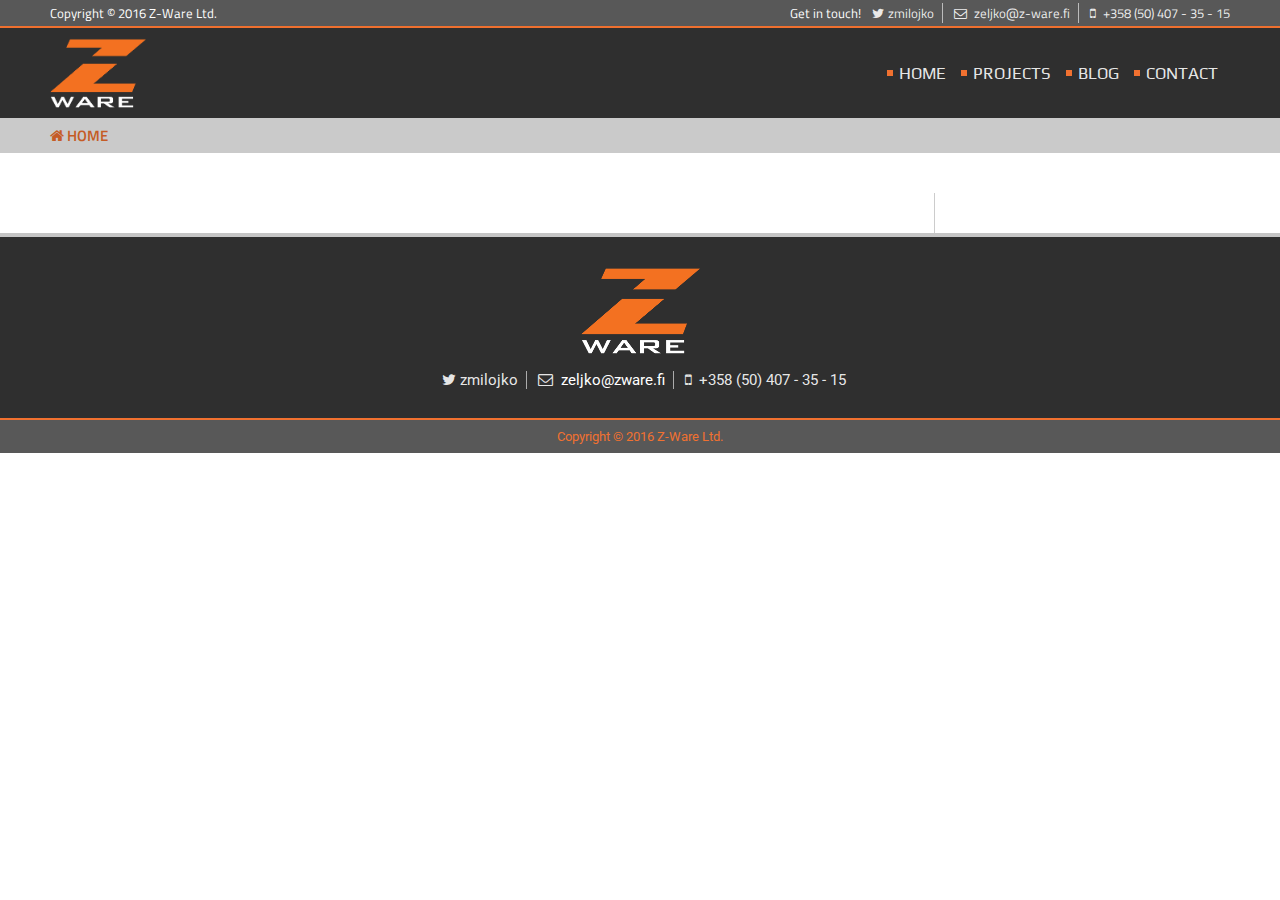
<file: index.html>
<!doctype html>
<html lang="en">
<head>
  <meta charset="utf-8">
  <title>Z-WARE.fi</title>
  <meta name="viewport" content="width=device-width, initial-scale=1">

  <!--- font awesome -->
  <link rel="stylesheet" href="https://maxcdn.bootstrapcdn.com/font-awesome/4.5.0/css/font-awesome.min.css">

  <!-- web fonts -->
  <link href='https://fonts.googleapis.com/css?family=Titillium+Web:400,700,300,200,900&subset=latin,latin-ext' rel='stylesheet' type='text/css'>
  <link href='https://fonts.googleapis.com/css?family=Play:400,700|Roboto:400,300,700,500,900&subset=latin,latin-ext' rel='stylesheet' type='text/css'>

  <!-- jquery -->
  <script src="https://ajax.googleapis.com/ajax/libs/jquery/2.2.0/jquery.min.js"></script>

  <!-- syntax highlight -->
  <link rel="stylesheet" href="css/prism.css">
  <script src="js/prism.js"></script>

  <!-- main stylesheet -->
  <link rel="stylesheet" href="css/styles.css">

  <!-- inlude this to see light version of theme -->
  <!--<link rel="stylesheet" href="css/light.css">-->

  <!--[if lt IE 9]>
  <script src="http://html5shiv.googlecode.com/svn/trunk/html5.js"></script>
  <![endif]-->
</head>
<body>
  <div class="top">
    <div class="wrapper">
      <div class="pull-left">
        <p>Copyright © 2016 Z-Ware Ltd.</p>
      </div>
      <div class="pull-right">
          Get in touch!
          <ul class="social inline">
            <li><a href="#"><i class="fa fa-twitter"></i>zmilojko</a></li>
            <li><a href="#"><i class="fa fa-envelope-o"></i> zeljko@z-ware.fi</a></li>
            <li><a href="#"><i class="fa fa-mobile"></i> +358 (50) 407 - 35 - 15</a></li>
          </ul>
      </div>
      <div class="clear"></div>
    </div>
  </div>
  <header>
    <div class="wrapper">
      <div class="pull-left">
        <a class="logo pull-left" href="#"><img class="pull-left" src="/img/logo.png" alt="zware logo"/></a>
      </div>
      <nav class="pull-right">
        <ul>
          <li><a href="index.html">Home</a></li>
          <li><a href="projects.html">Projects</a></li>
          <li><a href="blog.html">Blog</a></li>
          <li><a href="contact.html">Contact</a></li>
        </ul>
      </nav>
      <div class="clear"></div>
    </div>
  </header>
  <div class="lead">
    <div class="wrapper">
    <span><i class="fa fa-home"></i> Home</span>
    </div>
  </div>
  <div class="wrapper main">
    <div id="content" class="pull-left">


    </div>
  </div>
  <footer>
    <div class="wrapper">
      <a href="#"><img src="/img/logo.png" alt="zware logo"/></a></br>
      <ul class="social inline">
        <li><a href="#"><i class="fa fa-twitter"></i>zmilojko</a></li>
        <li><a class="disabled" href="#"><i class="fa fa-envelope-o"></i> <span class="email" data-user="okjlez" data-website="if.erawz"></a></li>
        <li><a href="#"><i class="fa fa-mobile"></i> +358 (50) 407 - 35 - 15</a></li>
      </ul>
    </div>
  </footer>
  <div class="bottom">
    <div class="wrapper">
      <p class="legal">Copyright © 2016 Z-Ware Ltd.</p>
    </div>
  </div>
</body>
</html>
</file>
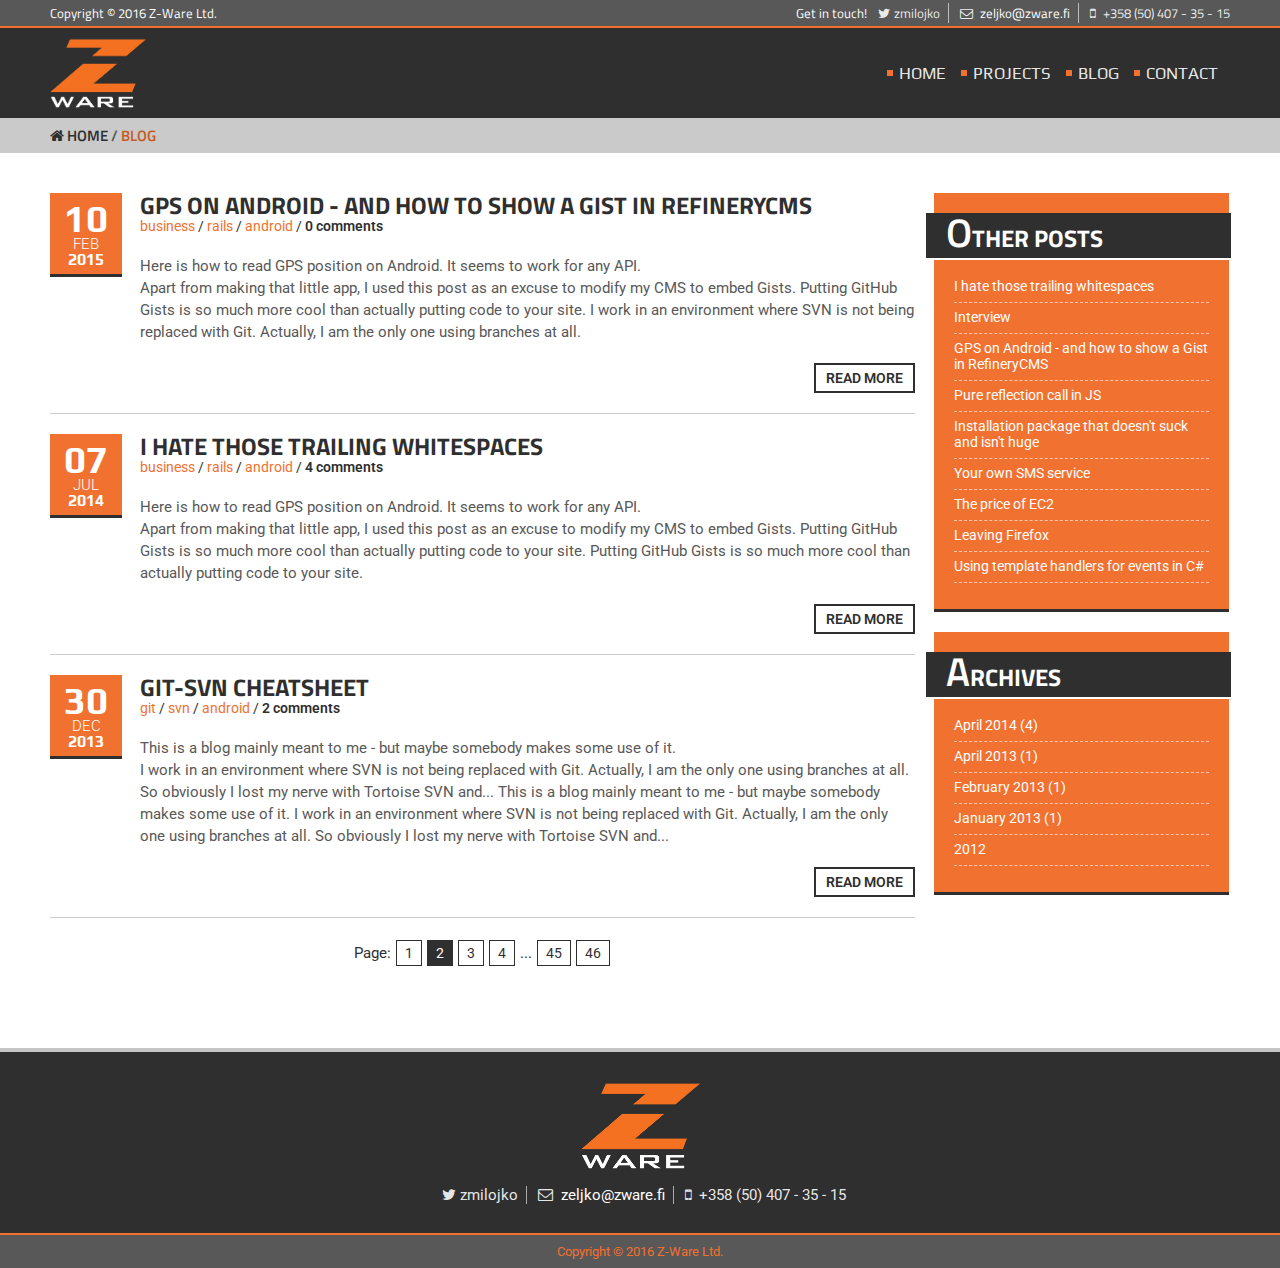
<file: blog.html>
<!doctype html>
<html lang="en">
<head>
  <meta charset="utf-8">
  <title>Z-WARE.fi</title>
  <meta name="viewport" content="width=device-width, initial-scale=1">

  <!--- font awesome -->
  <link rel="stylesheet" href="https://maxcdn.bootstrapcdn.com/font-awesome/4.5.0/css/font-awesome.min.css">

  <!-- web fonts -->
  <link href='https://fonts.googleapis.com/css?family=Titillium+Web:400,700,300,200,900&subset=latin,latin-ext' rel='stylesheet' type='text/css'>
  <link href='https://fonts.googleapis.com/css?family=Play:400,700|Roboto:400,300,700,500,900&subset=latin,latin-ext' rel='stylesheet' type='text/css'>

  <!-- jquery -->
  <script src="https://ajax.googleapis.com/ajax/libs/jquery/2.2.0/jquery.min.js"></script>

  <!-- syntax highlight -->
  <link rel="stylesheet" href="css/prism.css">
  <script src="js/prism.js"></script>

  <!-- main stylesheet -->
  <link rel="stylesheet" href="css/styles.css">

  <!-- inlude this to see light version of theme -->
  <link rel="stylesheet" href="css/sidebar.css">

  <!-- inlude this to see light version of theme -->
  <!--<link rel="stylesheet" href="css/light.css">-->

  <!--[if lt IE 9]>
  <script src="http://html5shiv.googlecode.com/svn/trunk/html5.js"></script>
  <![endif]-->
</head>
<body>
  <div class="top">
    <div class="wrapper">
      <div class="pull-left">
        <p>Copyright © 2016 Z-Ware Ltd.</p>
      </div>
      <div class="pull-right">
          Get in touch!
          <ul class="social inline">
            <li><a href="#"><i class="fa fa-twitter"></i>zmilojko</a></li>
            <li><a class="disabled" href="#"><i class="fa fa-envelope-o"></i> <span class="email" data-user="okjlez" data-website="if.erawz"></span></a></li>
            <li><a href="#"><i class="fa fa-mobile"></i> +358 (50) 407 - 35 - 15</a></li>
          </ul>
      </div>
      <div class="clear"></div>
    </div>
  </div>
  <header>
    <div class="wrapper">
      <div class="pull-left">
        <a class="logo pull-left" href="#"><img class="pull-left" src="/img/logo.png" alt="zware logo"/></a>
      </div>
      <nav class="pull-right">
        <ul>
          <li><a href="index.html">Home</a></li>
          <li><a href="projects.html">Projects</a></li>
          <li><a href="blog.html">Blog</a></li>
          <li><a href="contact.html">Contact</a></li>
        </ul>
      </nav>
      <div class="clear"></div>
    </div>
  </header>
  <div class="lead">
    <div class="wrapper">
      <a href="index.html"><i class="fa fa-home"></i> Home</a> / <span>Blog</span>
    </div>
  </div>
  <div class="wrapper main">
    <div id="content" class="pull-left">
      <!--- blog --->
      <ul class="blog">
        <li>
          <div class="date">
            <span>10</span>
            <span>Feb</span>
            <span>2015</span>
          </div>
          <h3>GPS on Android - And how to show a gist in RefineryCMS</h3>
          <div class="tags"><a href="#"> business</a> / <a href="#">rails</a> / <a href="#">android</a> / <b>0 comments</b></div>
          <p>
           Here is how to read GPS position on Android. It seems to work for any API.<br>
           Apart from making that little app, I used this post as an excuse to
           modify my CMS to embed Gists. Putting GitHub Gists is so much more
           cool than actually putting code to your site.
           I work in an environment where SVN is not being
           replaced with Git. Actually, I am the only one
           using branches at all.
          </p>
          <a class="button pull-right" href="single.html">Read more</a>
        </li>
        <li>
          <div class="date">
            <span>07</span>
            <span>JUL</span>
            <span>2014</span>
          </div>
          <h3>I hate those trailing whitespaces</h3>
          <div class="tags"><a href="#"> business</a> / <a href="#">rails</a> / <a href="#">android</a> / <b>4 comments</b></div>
          <p>
           Here is how to read GPS position on Android. It seems to work for any API.<br>
           Apart from making that little app, I used this post as an excuse to
           modify my CMS to embed Gists. Putting GitHub Gists is so much more
           cool than actually putting code to your site.
           Putting GitHub Gists is so much more
           cool than actually putting code to your site.
          </p>
          <a class="button pull-right" href="single.html">Read more</a>
        </li>
        <li>
          <div class="date">
            <span>30</span>
            <span>DEC</span>
            <span>2013</span>
          </div>
          <h3>Git-SVN cheatsheet</h3>
          <div class="tags"><a href="#">git</a> / <a href="#">svn</a> / <a href="#">android</a> / <b>2 comments</b></div>
          <p>
           This is a blog mainly meant to me - but maybe somebody makes some use of it.<br>
           I work in an environment where SVN is not being
           replaced with Git. Actually, I am the only one
           using branches at all. So obviously I lost my nerve
           with Tortoise SVN and...
           This is a blog mainly meant to me - but maybe somebody makes some use of it.
           I work in an environment where SVN is not being
           replaced with Git. Actually, I am the only one
           using branches at all. So obviously I lost my nerve
           with Tortoise SVN and...
          </p>
          <a class="button pull-right" href="single.html">Read more</a>
        </li>
      </ul>
      <ul class="pagination">
        <span>Page:</span>
        <li><a href="#">1</a></li>
        <li class="active"><a href="#">2</a></li>
        <li><a href="#">3</a></li>
        <li><a href="#">4</a></li>
        <span>...</span>
        <li><a href="#">45</a></li>
        <li><a href="#">46</a></li>
      </ul>
      <!--- //blog -->
    </div>
    <aside class="pull-left">
      <div class="widget">
        <h3><span>O</span>ther posts</h3>
        <ul>
          <li><a href="#">I hate those trailing whitespaces</a></li>
          <li><a href="#">Interview</a></li>
          <li><a href="#">GPS on Android - and how to show a Gist in RefineryCMS</a></li>
          <li><a href="#">Pure reflection call in JS</a></li>
          <li><a href="#">Installation package that doesn't suck and isn't huge</a></li>
          <li><a href="#">Your own SMS service</a></li>
          <li><a href="#">The price of EC2</a></li>
          <li><a href="#">Leaving Firefox</a></li>
          <li><a href="#">Using template handlers for events in C#</a></li>
        </ul>
      </div>
      <div class="widget">
        <h3><span>A</span>rchives</h3>
        <ul>
          <li><a href="#">April 2014 (4)</a></li>
          <li><a href="#">April 2013 (1)</a></li>
          <li><a href="#">February 2013 (1)</a></li>
          <li><a href="#">January 2013 (1)</a></li>
          <li><a href="#">2012</a></li>
        </ul>
      </div>
    </aside>
    <div class="clear"></div>
  </div>
  <footer>
    <div class="wrapper">
      <a href="#"><img src="/img/logo.png" alt="zware logo"/></a></br>
      <ul class="social inline">
        <li><a href="#"><i class="fa fa-twitter"></i>zmilojko</a></li>
        <li><a class="disabled" href="#"><i class="fa fa-envelope-o"></i> <span class="email" data-user="okjlez" data-website="if.erawz"></a></li>
        <li><a href="#"><i class="fa fa-mobile"></i> +358 (50) 407 - 35 - 15</a></li>
      </ul>
    </div>
  </footer>
  <div class="bottom">
    <div class="wrapper">
      <p class="legal">Copyright © 2016 Z-Ware Ltd.</p>
    </div>
  </div>
</body>
</html>
</file>
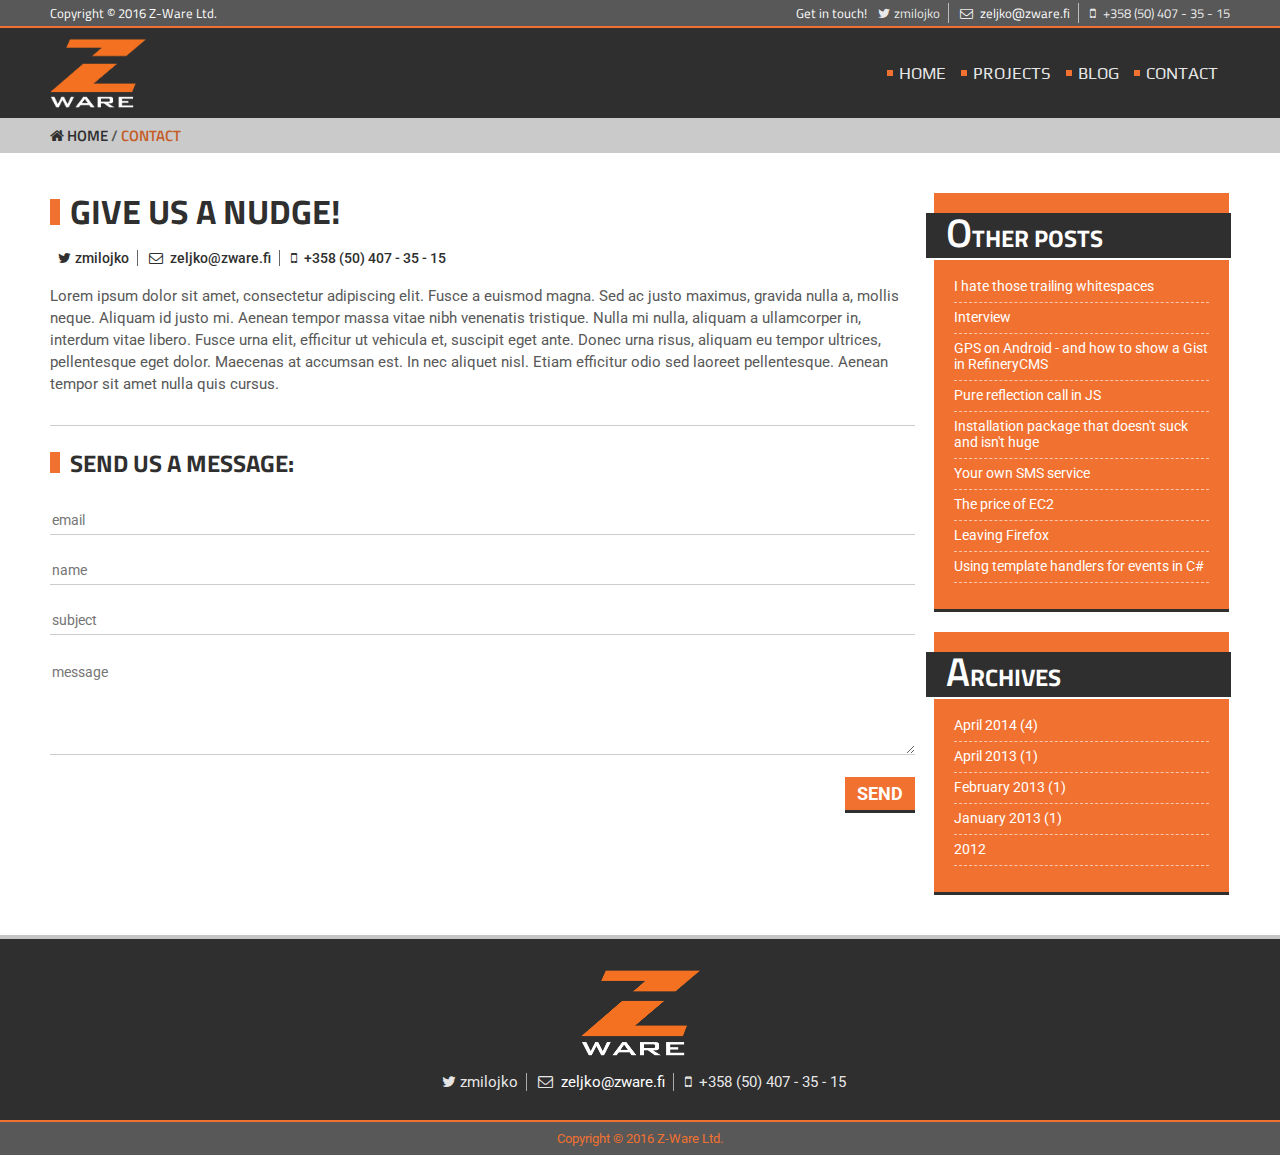
<file: contact.html>
<!doctype html>
<html lang="en">
<head>
  <meta charset="utf-8">
  <title>Z-WARE.fi</title>
  <meta name="viewport" content="width=device-width, initial-scale=1">

  <!--- font awesome -->
  <link rel="stylesheet" href="https://maxcdn.bootstrapcdn.com/font-awesome/4.5.0/css/font-awesome.min.css">

  <!-- web fonts -->
  <link href='https://fonts.googleapis.com/css?family=Titillium+Web:400,700,300,200,900&subset=latin,latin-ext' rel='stylesheet' type='text/css'>
  <link href='https://fonts.googleapis.com/css?family=Play:400,700|Roboto:400,300,700,500,900&subset=latin,latin-ext' rel='stylesheet' type='text/css'>

  <!-- jquery -->
  <script src="https://ajax.googleapis.com/ajax/libs/jquery/2.2.0/jquery.min.js"></script>

  <!-- syntax highlight -->
  <link rel="stylesheet" href="css/prism.css">
  <script src="js/prism.js"></script>

  <!-- main stylesheet -->
  <link rel="stylesheet" href="css/styles.css">

  <!-- inlude this to see light version of theme -->
  <!--<link rel="stylesheet" href="css/light.css">-->

  <!-- inlude this to see light version of theme -->
  <link rel="stylesheet" href="css/sidebar.css">

  <!--[if lt IE 9]>
  <script src="http://html5shiv.googlecode.com/svn/trunk/html5.js"></script>
  <![endif]-->
</head>
<body>
  <div class="top">
    <div class="wrapper">
      <div class="pull-left">
        <p>Copyright © 2016 Z-Ware Ltd.</p>
      </div>
      <div class="pull-right">
          Get in touch!
          <ul class="social inline">
            <li><a href="#"><i class="fa fa-twitter"></i>zmilojko</a></li>
            <li><a class="disabled" href="#"><i class="fa fa-envelope-o"></i> <span class="email" data-user="okjlez" data-website="if.erawz"></span></a></li>
            <li><a href="#"><i class="fa fa-mobile"></i> +358 (50) 407 - 35 - 15</a></li>
          </ul>
      </div>
      <div class="clear"></div>
    </div>
  </div>
  <header>
    <div class="wrapper">
      <div class="pull-left">
        <a class="logo pull-left" href="#"><img class="pull-left" src="/img/logo.png" alt="zware logo"/></a>
      </div>
      <nav class="pull-right">
        <ul>
          <li><a href="index.html">Home</a></li>
          <li><a href="projects.html">Projects</a></li>
          <li><a href="blog.html">Blog</a></li>
          <li><a href="contact.html">Contact</a></li>
        </ul>
      </nav>
      <div class="clear"></div>
    </div>
  </header>
  <div class="lead">
    <div class="wrapper">
      <a href="index.html"><i class="fa fa-home"></i> Home</a> / <span>Contact</span>
    </div>
  </div>
  <div class="wrapper main">
    <div id="content" class="pull-left">
      <!-- contact -->
      <div class="contact">
        <h1>Give us a nudge!</h1>
        <ul class="social inline dark">
           <li><a href="#"><i class="fa fa-twitter"></i>zmilojko</a></li>
           <li><a class="disabled" href="#"><i class="fa fa-envelope-o"></i> <span class="email" data-user="okjlez" data-website="if.erawz"></span></a></li>
           <li><a href="#"><i class="fa fa-mobile"></i> +358 (50) 407 - 35 - 15</a></li>
         </ul>
        <p>
          Lorem ipsum dolor sit amet, consectetur adipiscing elit.
          Fusce a euismod magna. Sed ac justo maximus, gravida nulla a,
          mollis neque. Aliquam id justo mi. Aenean tempor massa
          vitae nibh venenatis tristique. Nulla mi nulla,
          aliquam a ullamcorper in, interdum vitae libero.
          Fusce urna elit, efficitur ut vehicula et, suscipit eget ante.
          Donec urna risus, aliquam eu tempor ultrices, pellentesque eget dolor.
          Maecenas at accumsan est. In nec <span>aliquet</span> nisl. Etiam efficitur odio sed
          laoreet pellentesque. Aenean tempor sit amet nulla quis cursus.
         </p>
          <div class="comments">
            <h4>Send us a message:</h4>
            <form>
              <input type="email" name="email" placeholder="email"/>
              <input type="text" name="name" placeholder="name"/>
              <input type="text" name="subject" placeholder="subject"/>
              <textarea placeholder="message"></textarea>
              <button type="submit">SEND</button>
            </form>
          </div>
      </div>
      <!-- // contact -->
    </div>
    <aside class="pull-left">
      <div class="widget">
        <h3><span>O</span>ther posts</h3>
        <ul>
          <li><a href="#">I hate those trailing whitespaces</a></li>
          <li><a href="#">Interview</a></li>
          <li><a href="#">GPS on Android - and how to show a Gist in RefineryCMS</a></li>
          <li><a href="#">Pure reflection call in JS</a></li>
          <li><a href="#">Installation package that doesn't suck and isn't huge</a></li>
          <li><a href="#">Your own SMS service</a></li>
          <li><a href="#">The price of EC2</a></li>
          <li><a href="#">Leaving Firefox</a></li>
          <li><a href="#">Using template handlers for events in C#</a></li>
        </ul>
      </div>
      <div class="widget">
        <h3><span>A</span>rchives</h3>
        <ul>
          <li><a href="#">April 2014 (4)</a></li>
          <li><a href="#">April 2013 (1)</a></li>
          <li><a href="#">February 2013 (1)</a></li>
          <li><a href="#">January 2013 (1)</a></li>
          <li><a href="#">2012</a></li>
        </ul>
      </div>
    </aside>
    <div class="clear"></div>
  </div>
  <footer>
    <div class="wrapper">
      <a href="#"><img src="/img/logo.png" alt="zware logo"/></a></br>
      <ul class="social inline">
        <li><a href="#"><i class="fa fa-twitter"></i>zmilojko</a></li>
        <li><a class="disabled" href="#"><i class="fa fa-envelope-o"></i> <span class="email" data-user="okjlez" data-website="if.erawz"></a></li>
        <li><a href="#"><i class="fa fa-mobile"></i> +358 (50) 407 - 35 - 15</a></li>
      </ul>
    </div>
  </footer>
  <div class="bottom">
    <div class="wrapper">
      <p class="legal">Copyright © 2016 Z-Ware Ltd.</p>
    </div>
  </div>
</body>
</html>
</file>
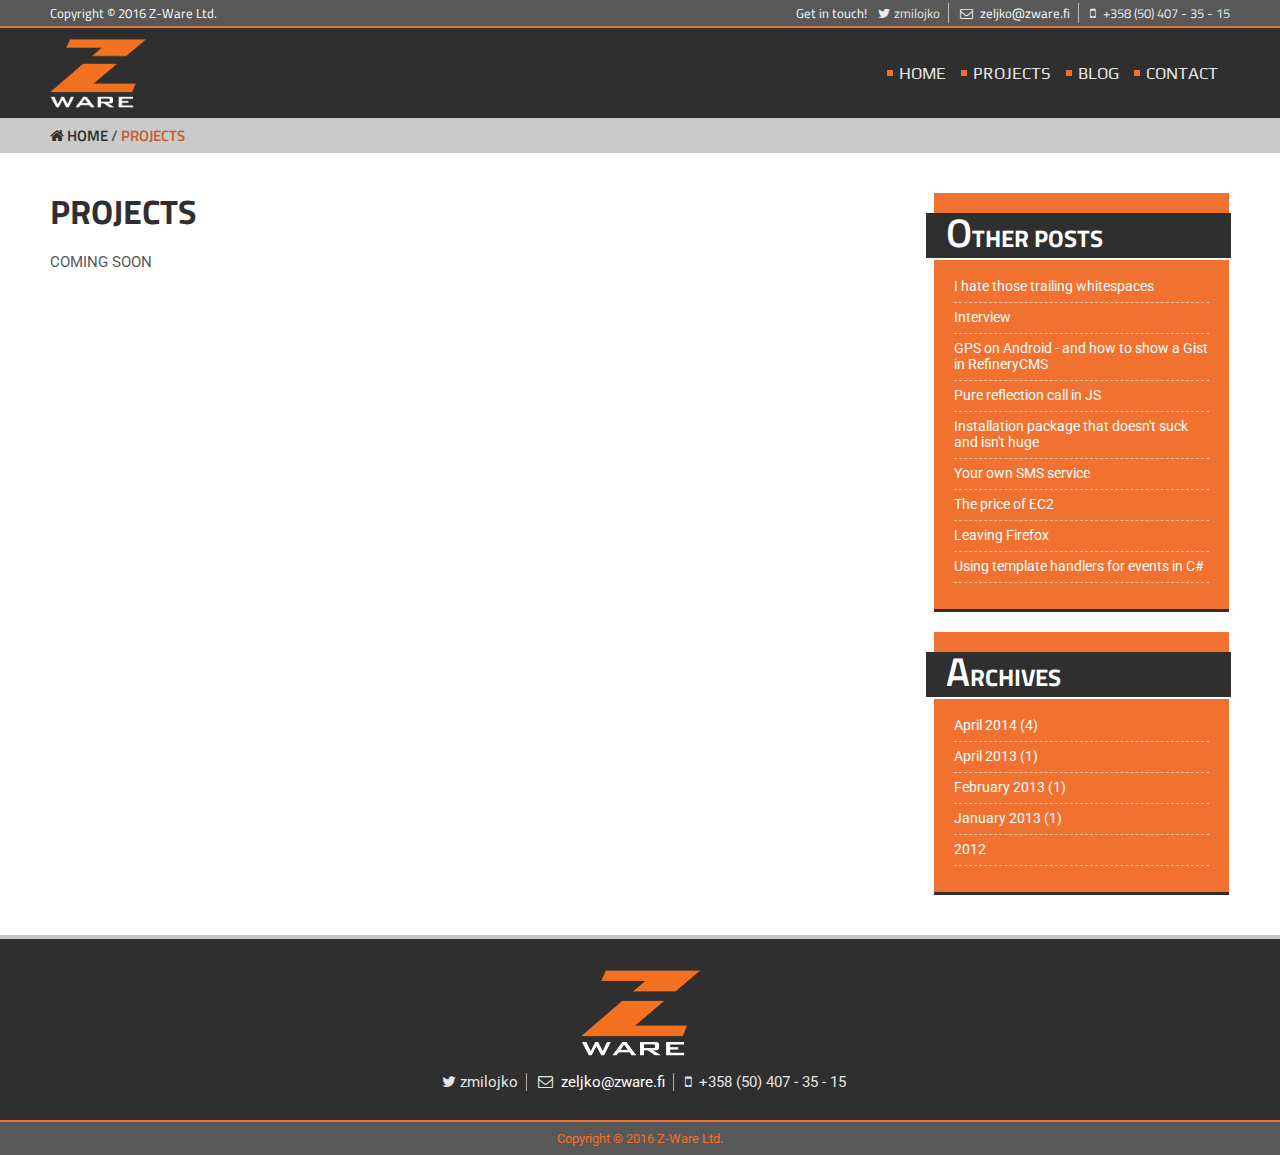
<file: projects.html>
<!doctype html>
<html lang="en">
<head>
  <meta charset="utf-8">
  <title>Z-WARE.fi</title>
  <meta name="viewport" content="width=device-width, initial-scale=1">

  <!--- font awesome -->
  <link rel="stylesheet" href="https://maxcdn.bootstrapcdn.com/font-awesome/4.5.0/css/font-awesome.min.css">

  <!-- web fonts -->
  <link href='https://fonts.googleapis.com/css?family=Titillium+Web:400,700,300,200,900&subset=latin,latin-ext' rel='stylesheet' type='text/css'>
  <link href='https://fonts.googleapis.com/css?family=Play:400,700|Roboto:400,300,700,500,900&subset=latin,latin-ext' rel='stylesheet' type='text/css'>

  <!-- jquery -->
  <script src="https://ajax.googleapis.com/ajax/libs/jquery/2.2.0/jquery.min.js"></script>

  <!-- syntax highlight -->
  <link rel="stylesheet" href="css/prism.css">
  <script src="js/prism.js"></script>

  <!-- main stylesheet -->
  <link rel="stylesheet" href="css/styles.css">

  <!-- inlude this to see light version of theme -->
  <!--<link rel="stylesheet" href="css/light.css">-->

  <!-- inlude this to see light version of theme -->
  <link rel="stylesheet" href="css/sidebar.css">

  <!--[if lt IE 9]>
  <script src="http://html5shiv.googlecode.com/svn/trunk/html5.js"></script>
  <![endif]-->
</head>
<body>
  <div class="top">
    <div class="wrapper">
      <div class="pull-left">
        <p>Copyright © 2016 Z-Ware Ltd.</p>
      </div>
      <div class="pull-right">
          Get in touch!
          <ul class="social inline">
            <li><a href="#"><i class="fa fa-twitter"></i>zmilojko</a></li>
            <li><a class="disabled" href="#"><i class="fa fa-envelope-o"></i> <span class="email" data-user="okjlez" data-website="if.erawz"></span></a></li>
            <li><a href="#"><i class="fa fa-mobile"></i> +358 (50) 407 - 35 - 15</a></li>
          </ul>
      </div>
      <div class="clear"></div>
    </div>
  </div>
  <header>
    <div class="wrapper">
      <div class="pull-left">
        <a class="logo pull-left" href="#"><img class="pull-left" src="/img/logo.png" alt="zware logo"/></a>
      </div>
      <nav class="pull-right">
        <ul>
          <li><a href="index.html">Home</a></li>
          <li><a href="projects.html">Projects</a></li>
          <li><a href="blog.html">Blog</a></li>
          <li><a href="contact.html">Contact</a></li>
        </ul>
      </nav>
      <div class="clear"></div>
    </div>
  </header>
  <div class="lead">
    <div class="wrapper">
      <a href="index.html"><i class="fa fa-home"></i> Home</a> / <span>Projects</span>
    </div>
  </div>
  <div class="wrapper main">
    <div id="content" class="pull-left">
      <!-- projects -->
      <div class="projects">
        <h1>Projects</h1>
        <p>COMING SOON</p>
      </div>
      <!-- // projects -->
    </div>
    <aside class="pull-left">
      <div class="widget">
        <h3><span>O</span>ther posts</h3>
        <ul>
          <li><a href="#">I hate those trailing whitespaces</a></li>
          <li><a href="#">Interview</a></li>
          <li><a href="#">GPS on Android - and how to show a Gist in RefineryCMS</a></li>
          <li><a href="#">Pure reflection call in JS</a></li>
          <li><a href="#">Installation package that doesn't suck and isn't huge</a></li>
          <li><a href="#">Your own SMS service</a></li>
          <li><a href="#">The price of EC2</a></li>
          <li><a href="#">Leaving Firefox</a></li>
          <li><a href="#">Using template handlers for events in C#</a></li>
        </ul>
      </div>
      <div class="widget">
        <h3><span>A</span>rchives</h3>
        <ul>
          <li><a href="#">April 2014 (4)</a></li>
          <li><a href="#">April 2013 (1)</a></li>
          <li><a href="#">February 2013 (1)</a></li>
          <li><a href="#">January 2013 (1)</a></li>
          <li><a href="#">2012</a></li>
        </ul>
      </div>
    </aside>
    <div class="clear"></div>
  </div>
  <footer>
    <div class="wrapper">
      <a href="#"><img src="/img/logo.png" alt="zware logo"/></a></br>
      <ul class="social inline">
        <li><a href="#"><i class="fa fa-twitter"></i>zmilojko</a></li>
        <li><a class="disabled" href="#"><i class="fa fa-envelope-o"></i> <span class="email" data-user="okjlez" data-website="if.erawz"></a></li>
        <li><a href="#"><i class="fa fa-mobile"></i> +358 (50) 407 - 35 - 15</a></li>
      </ul>
    </div>
  </footer>
  <div class="bottom">
    <div class="wrapper">
      <p class="legal">Copyright © 2016 Z-Ware Ltd.</p>
    </div>
  </div>
</body>
</html>
</file>
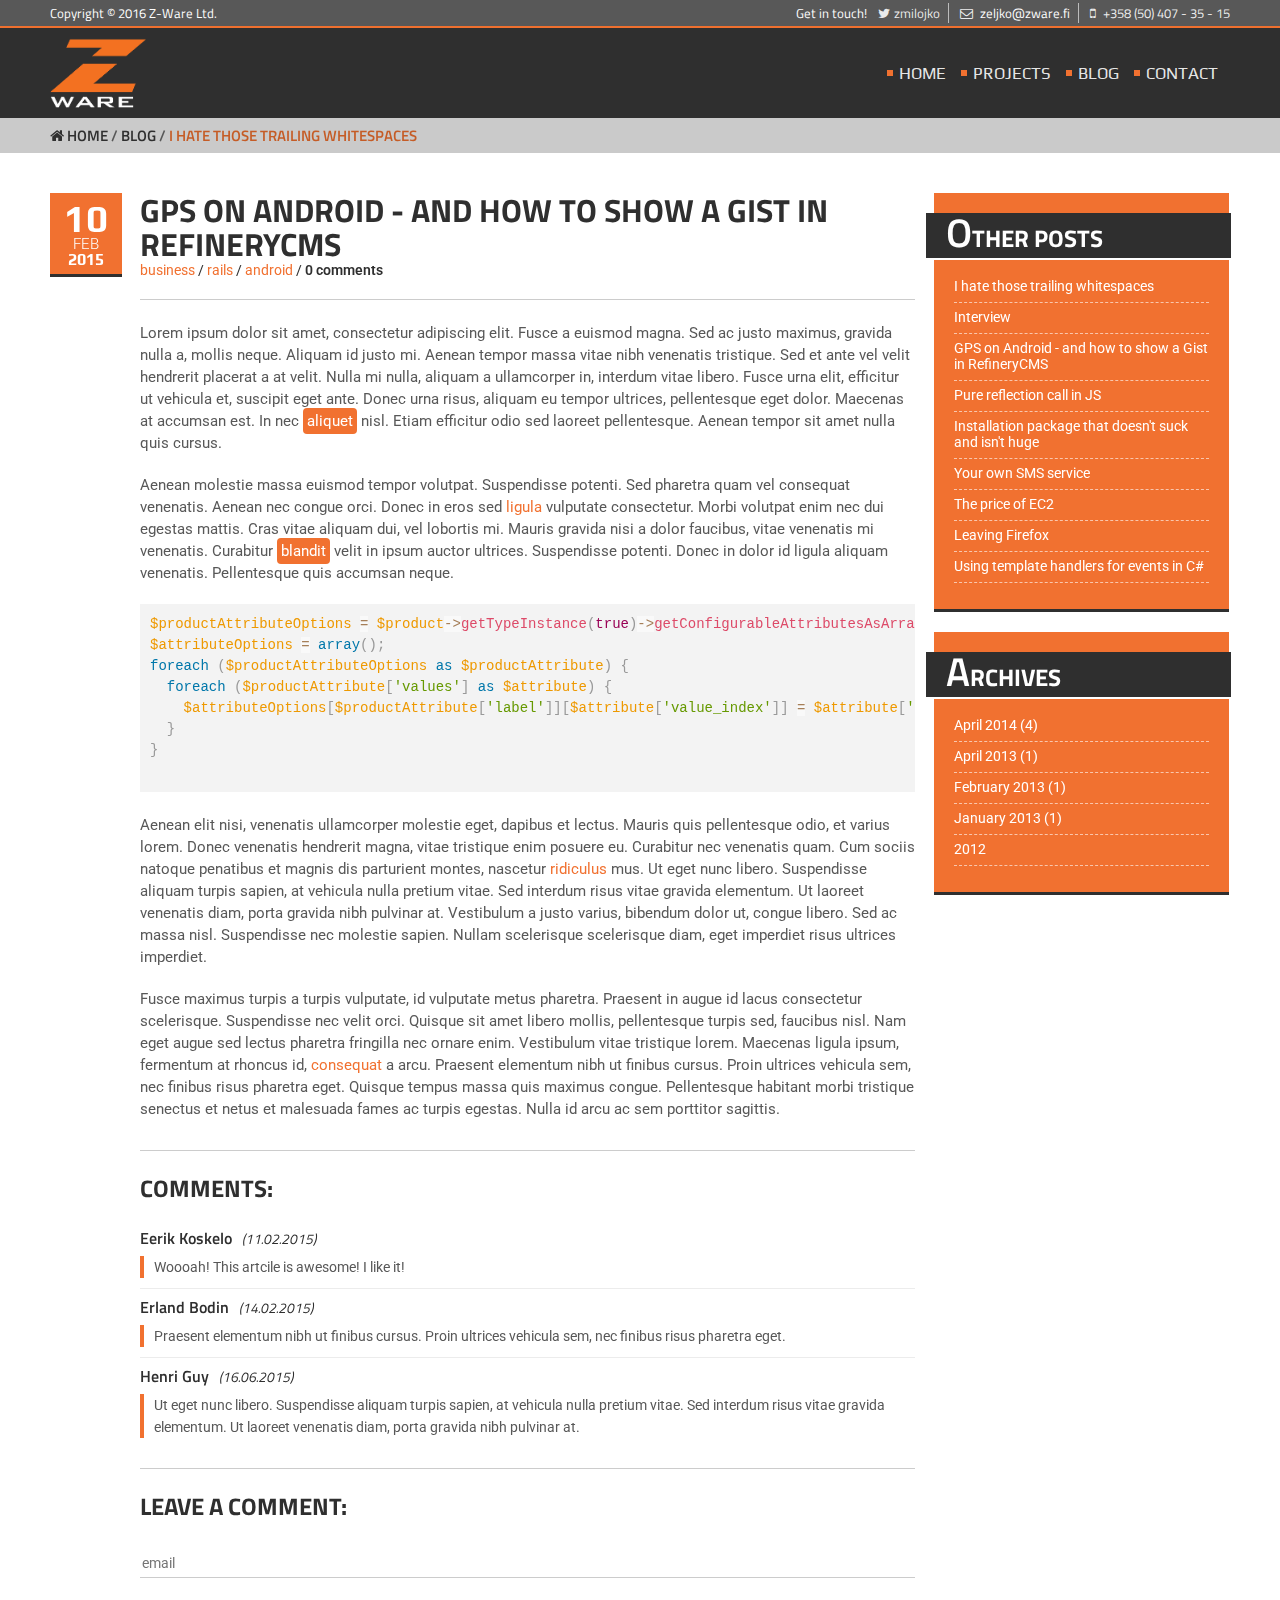
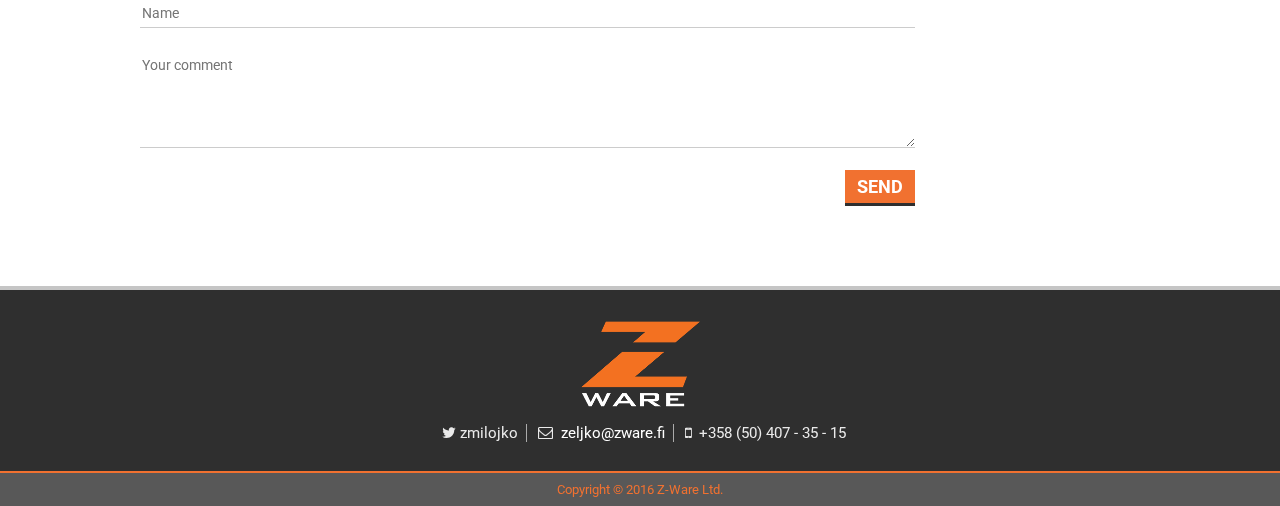
<file: single.html>
<!doctype html>
<html lang="en">
<head>
  <meta charset="utf-8">
  <title>Z-WARE.fi</title>
  <meta name="viewport" content="width=device-width, initial-scale=1">

  <!--- font awesome -->
  <link rel="stylesheet" href="https://maxcdn.bootstrapcdn.com/font-awesome/4.5.0/css/font-awesome.min.css">

  <!-- web fonts -->
  <link href='https://fonts.googleapis.com/css?family=Titillium+Web:400,700,300,200,900&subset=latin,latin-ext' rel='stylesheet' type='text/css'>
  <link href='https://fonts.googleapis.com/css?family=Play:400,700|Roboto:400,300,700,500,900&subset=latin,latin-ext' rel='stylesheet' type='text/css'>

  <!-- jquery -->
  <script src="https://ajax.googleapis.com/ajax/libs/jquery/2.2.0/jquery.min.js"></script>

  <!-- syntax highlight -->
  <link rel="stylesheet" href="css/prism.css">
  <script src="js/prism.js"></script>

  <!-- main stylesheet -->
  <link rel="stylesheet" href="css/styles.css">

  <!-- inlude this to see light version of theme -->
  <!--<link rel="stylesheet" href="css/light.css">-->

  <!-- inlude this to see light version of theme -->
  <link rel="stylesheet" href="css/sidebar.css">

  <!--[if lt IE 9]>
  <script src="http://html5shiv.googlecode.com/svn/trunk/html5.js"></script>
  <![endif]-->
</head>
<body>
  <div class="top">
    <div class="wrapper">
      <div class="pull-left">
        <p>Copyright © 2016 Z-Ware Ltd.</p>
      </div>
      <div class="pull-right">
          Get in touch!
          <ul class="social inline">
            <li><a href="#"><i class="fa fa-twitter"></i>zmilojko</a></li>
            <li><a class="disabled" href="#"><i class="fa fa-envelope-o"></i> <span class="email" data-user="okjlez" data-website="if.erawz"></span></a></li>
            <li><a href="#"><i class="fa fa-mobile"></i> +358 (50) 407 - 35 - 15</a></li>
          </ul>
      </div>
      <div class="clear"></div>
    </div>
  </div>
  <header>
    <div class="wrapper">
      <div class="pull-left">
        <a class="logo pull-left" href="#"><img class="pull-left" src="/img/logo.png" alt="zware logo"/></a>
      </div>
      <nav class="pull-right">
        <ul>
          <li><a href="index.html">Home</a></li>
          <li><a href="projects.html">Projects</a></li>
          <li><a href="blog.html">Blog</a></li>
          <li><a href="contact.html">Contact</a></li>
        </ul>
      </nav>
      <div class="clear"></div>
    </div>
  </header>
  <div class="lead">
    <div class="wrapper">
      <a href="index.html"><i class="fa fa-home"></i> Home</a> / <a href="blog.html">Blog</a> / <span>I hate those trailing whitespaces</span>
    </div>
  </div>
  <div class="wrapper main">
    <div id="content" class="pull-left">
      <!-- single blog post -->
      <div class="single-post">
        <div class="date">
          <span>10</span>
          <span>Feb</span>
          <span>2015</span>
        </div>
        <h3>GPS on Android - And how to show a gist in RefineryCMS</h3>
        <div class="tags"><a href="#"> business</a> / <a href="#">rails</a> / <a href="#">android</a> / <b>0 comments</b></div>
        <p>
          Lorem ipsum dolor sit amet, consectetur adipiscing elit.
          Fusce a euismod magna. Sed ac justo maximus, gravida nulla a,
          mollis neque. Aliquam id justo mi. Aenean tempor massa
          vitae nibh venenatis tristique. Sed et ante vel velit
          hendrerit placerat a at velit. Nulla mi nulla,
          aliquam a ullamcorper in, interdum vitae libero.
          Fusce urna elit, efficitur ut vehicula et, suscipit eget ante.
          Donec urna risus, aliquam eu tempor ultrices, pellentesque eget dolor.
          Maecenas at accumsan est. In nec <span>aliquet</span> nisl. Etiam efficitur odio sed
          laoreet pellentesque. Aenean tempor sit amet nulla quis cursus.
         </p>
         <p>
           Aenean molestie massa euismod tempor volutpat.
           Suspendisse potenti. Sed pharetra quam vel consequat venenatis.
           Aenean nec congue orci. Donec in eros sed <a href="#">ligula</a> vulputate consectetur.
           Morbi volutpat enim nec dui egestas mattis. Cras vitae aliquam dui,
           vel lobortis mi. Mauris gravida nisi a dolor faucibus, vitae
           venenatis mi venenatis. Curabitur <span>blandit</span> velit in ipsum auctor ultrices.
           Suspendisse potenti. Donec in dolor id ligula aliquam venenatis.
           Pellentesque quis accumsan neque.
         </p>
<pre>
<code class="language-php">
$productAttributeOptions = $product->getTypeInstance(true)->getConfigurableAttributesAsArray($product);
$attributeOptions = array();
foreach ($productAttributeOptions as $productAttribute) {
  foreach ($productAttribute['values'] as $attribute) {
    $attributeOptions[$productAttribute['label']][$attribute['value_index']] = $attribute['store_label'];
  }
}
</code>
</pre>
         <p>
           Aenean elit nisi, venenatis ullamcorper molestie eget,
           dapibus et lectus. Mauris quis pellentesque odio,
           et varius lorem. Donec venenatis hendrerit magna,
           vitae tristique enim posuere eu. Curabitur nec venenatis quam.
           Cum sociis natoque penatibus et magnis dis parturient montes,
            nascetur <a href="#">ridiculus</a> mus. Ut eget nunc libero. Suspendisse aliquam
            turpis sapien, at vehicula nulla pretium vitae. Sed interdum risus
            vitae gravida elementum. Ut laoreet venenatis diam, porta gravida
            nibh pulvinar at. Vestibulum a justo varius, bibendum dolor ut,
            congue libero. Sed ac massa nisl. Suspendisse nec molestie sapien.
            Nullam scelerisque scelerisque diam, eget imperdiet risus ultrices imperdiet.
          </p>
          <p>
            Fusce maximus turpis a turpis vulputate, id vulputate metus pharetra.
            Praesent in augue id lacus consectetur scelerisque. Suspendisse nec
            velit orci. Quisque sit amet libero mollis, pellentesque turpis sed,
             faucibus nisl. Nam eget augue sed lectus pharetra fringilla nec
             ornare enim. Vestibulum vitae tristique lorem. Maecenas ligula ipsum,
             fermentum at rhoncus id, <a href="#">consequat</a> a arcu. Praesent elementum nibh
             ut finibus cursus. Proin ultrices vehicula sem, nec finibus risus
             pharetra eget. Quisque tempus massa quis maximus congue.
             Pellentesque habitant morbi tristique senectus et netus et malesuada
             fames ac turpis egestas. Nulla id arcu ac sem porttitor sagittis.
          </p>
          <div class="comments">
            <h4>Comments:</h4>
            <ul>
              <li>
                <span>Eerik Koskelo</span><span>(11.02.2015)</span>
                <p>Woooah! This artcile is awesome! I like it!</p>
              </li>
              <li>
                <span>Erland Bodin</span><span>(14.02.2015)</span>
                <p>Praesent elementum nibh ut finibus cursus. Proin ultrices vehicula sem, nec finibus risus pharetra eget. </p>
              </li>
              <li>
                <span>Henri Guy</span><span>(16.06.2015)</span>
                <p>Ut eget nunc libero. Suspendisse aliquam turpis sapien, at vehicula nulla pretium vitae. Sed interdum risus vitae gravida elementum. Ut laoreet venenatis diam, porta gravida nibh pulvinar at. </p>
              </li>
            </ul>
            <h4>Leave a comment:</h4>
            <form>
              <input type="email" name="email" placeholder="email"/>
              <input type="text" name="name" placeholder="Name"/>
              <textarea placeholder="Your comment"></textarea>
              <button type="submit">SEND</button>
            </form>
          </div>
      </div>
      <!-- // single blog post -->
    </div>
    <aside class="pull-left">
      <div class="widget">
        <h3><span>O</span>ther posts</h3>
        <ul>
          <li><a href="#">I hate those trailing whitespaces</a></li>
          <li><a href="#">Interview</a></li>
          <li><a href="#">GPS on Android - and how to show a Gist in RefineryCMS</a></li>
          <li><a href="#">Pure reflection call in JS</a></li>
          <li><a href="#">Installation package that doesn't suck and isn't huge</a></li>
          <li><a href="#">Your own SMS service</a></li>
          <li><a href="#">The price of EC2</a></li>
          <li><a href="#">Leaving Firefox</a></li>
          <li><a href="#">Using template handlers for events in C#</a></li>
        </ul>
      </div>
      <div class="widget">
        <h3><span>A</span>rchives</h3>
        <ul>
          <li><a href="#">April 2014 (4)</a></li>
          <li><a href="#">April 2013 (1)</a></li>
          <li><a href="#">February 2013 (1)</a></li>
          <li><a href="#">January 2013 (1)</a></li>
          <li><a href="#">2012</a></li>
        </ul>
      </div>
    </aside>
    <div class="clear"></div>
  </div>
  <footer>
    <div class="wrapper">
      <a href="#"><img src="/img/logo.png" alt="zware logo"/></a></br>
      <ul class="social inline">
        <li><a href="#"><i class="fa fa-twitter"></i>zmilojko</a></li>
        <li><a class="disabled" href="#"><i class="fa fa-envelope-o"></i> <span class="email" data-user="okjlez" data-website="if.erawz"></a></li>
        <li><a href="#"><i class="fa fa-mobile"></i> +358 (50) 407 - 35 - 15</a></li>
      </ul>
    </div>
  </footer>
  <div class="bottom">
    <div class="wrapper">
      <p class="legal">Copyright © 2016 Z-Ware Ltd.</p>
    </div>
  </div>
</body>
</html>
</file>
<file: css/prism.css>
/* http://prismjs.com/download.html?themes=prism&languages=[base64]&plugins=line-numbers+show-invisibles+highlight-keywords+remove-initial-line-feed+autoloader+keep-markup */
/**
 * prism.js default theme for JavaScript, CSS and HTML
 * Based on dabblet (http://dabblet.com)
 * @author Lea Verou
 */

code[class*="language-"],
pre[class*="language-"] {
	color: black;
	background: none;
	text-shadow: 0 1px white;
	font-family: Consolas, Monaco, 'Andale Mono', 'Ubuntu Mono', monospace;
	direction: ltr;
	text-align: left;
	white-space: pre;
	word-spacing: normal;
	word-break: normal;
	word-wrap: normal;
	line-height: 1.5;

	-moz-tab-size: 4;
	-o-tab-size: 4;
	tab-size: 4;

	-webkit-hyphens: none;
	-moz-hyphens: none;
	-ms-hyphens: none;
	hyphens: none;
}

pre[class*="language-"]::-moz-selection, pre[class*="language-"] ::-moz-selection,
code[class*="language-"]::-moz-selection, code[class*="language-"] ::-moz-selection {
	text-shadow: none;
	background: #b3d4fc;
}

pre[class*="language-"]::selection, pre[class*="language-"] ::selection,
code[class*="language-"]::selection, code[class*="language-"] ::selection {
	text-shadow: none;
	background: #b3d4fc;
}

@media print {
	code[class*="language-"],
	pre[class*="language-"] {
		text-shadow: none;
	}
}

/* Code blocks */
pre[class*="language-"] {
	padding: 1em;
	margin: .5em 0;
	overflow: auto;
}

:not(pre) > code[class*="language-"],
pre[class*="language-"] {
	background: #f5f2f0;
}

/* Inline code */
:not(pre) > code[class*="language-"] {
	padding: .1em;
	border-radius: .3em;
	white-space: normal;
}

.token.comment,
.token.prolog,
.token.doctype,
.token.cdata {
	color: slategray;
}

.token.punctuation {
	color: #999;
}

.namespace {
	opacity: .7;
}

.token.property,
.token.tag,
.token.boolean,
.token.number,
.token.constant,
.token.symbol,
.token.deleted {
	color: #905;
}

.token.selector,
.token.attr-name,
.token.string,
.token.char,
.token.builtin,
.token.inserted {
	color: #690;
}

.token.operator,
.token.entity,
.token.url,
.language-css .token.string,
.style .token.string {
	color: #a67f59;
	background: hsla(0, 0%, 100%, .5);
}

.token.atrule,
.token.attr-value,
.token.keyword {
	color: #07a;
}

.token.function {
	color: #DD4A68;
}

.token.regex,
.token.important,
.token.variable {
	color: #e90;
}

.token.important,
.token.bold {
	font-weight: bold;
}
.token.italic {
	font-style: italic;
}

.token.entity {
	cursor: help;
}

pre.line-numbers {
	position: relative;
	padding-left: 3.8em;
	counter-reset: linenumber;
}

pre.line-numbers > code {
	position: relative;
}

.line-numbers .line-numbers-rows {
	position: absolute;
	pointer-events: none;
	top: 0;
	font-size: 100%;
	left: -3.8em;
	width: 3em; /* works for line-numbers below 1000 lines */
	letter-spacing: -1px;
	border-right: 1px solid #999;

	-webkit-user-select: none;
	-moz-user-select: none;
	-ms-user-select: none;
	user-select: none;

}

	.line-numbers-rows > span {
		pointer-events: none;
		display: block;
		counter-increment: linenumber;
	}

		.line-numbers-rows > span:before {
			content: counter(linenumber);
			color: #999;
			display: block;
			padding-right: 0.8em;
			text-align: right;
		}
.token.tab:not(:empty):before,
.token.cr:before,
.token.lf:before {
	color: hsl(24, 20%, 85%);
}

.token.tab:not(:empty):before {
    content: '\21E5';
}

.token.cr:before {
    content: '\240D';
}

.token.crlf:before {
    content: '\240D\240A';
}
.token.lf:before {
    content: '\240A';
}
</file>
<file: css/light.css>
body,p,a.button,.tags{
  font-weight: 300;
}
h3{
  font-weight: 400;
}
a.button{
  border-width: 1px;
}
ul.blog li .date span:first-child{
  font-size: 40px;
  font-weight: 200;
}
ul.blog li .date span:nth-child(2){
  font-weight: 200;
}
ul.blog li .date span:nth-child(3){
  font-weight: 300;
}
</file>
<file: css/sidebar.css>
#content{
  border-right: none;
}
aside{
  border-left: none;
  padding-left: 0;
}
aside .widget {
  margin-top: 20px;
  background-color: #F17130;
  padding: 20px !important;
  color: white;
  border-bottom: 3px solid #2F2F2F;
}
aside h3{
  width: calc(100% + 10px);
  margin-left: -28px;
  padding: 0 20px;
  background-color: #2F2F2F;
  line-height: 40px;
  border-bottom: 2px solid white;
}
aside .widget ul li a {
  color: #FFFFFF;
  text-decoration: none;
  font-size: 14px;
  line-height: 16px;
  border-bottom: 1px dashed rgba(255, 255, 255, 0.6);
  padding-bottom: 8px;
  display: inline-block;
  width: 100%;
}
aside h3 span {
  font-size: 40px;
  font-weight: 600;
}
aside h3:before{
  display: none;
}
aside .widget ul li a:hover{

  color: white;
}
</file>
<file: css/styles.css>
/* http://meyerweb.com/eric/tools/css/reset/
   v2.0 | 20110126
   License: none (public domain)
*/

html, body, div, span, applet, object, iframe,
h1, h2, h3, h4, h5, h6, p, blockquote, pre,
a, abbr, acronym, address, big, cite, code,
del, dfn, em, img, ins, kbd, q, s, samp,
small, strike, strong, sub, sup, tt, var,
b, u, i, center,
dl, dt, dd, ol, ul, li,
fieldset, form, label, legend,
table, caption, tbody, tfoot, thead, tr, th, td,
article, aside, canvas, details, embed,
figure, figcaption, footer, header, hgroup,
menu, nav, output, ruby, section, summary,
time, mark, audio, video {
	margin: 0;
	padding: 0;
	border: 0;
	font-size: 100%;
	font: inherit;
	vertical-align: baseline;
}
/* HTML5 display-role reset for older browsers */
article, aside, details, figcaption, figure,
footer, header, hgroup, menu, nav, section {
	display: block;
}
body {
	line-height: 1;
}
ol, ul {
	list-style: none;
}
blockquote, q {
	quotes: none;
}
blockquote:before, blockquote:after,
q:before, q:after {
	content: '';
	content: none;
}
table {
	border-collapse: collapse;
	border-spacing: 0;
}
.pull-left{
  float: left;
}
.pull-right{
  float: right;
}
.clear{
  clear: both;
}
.inline,
.inline li{
  display: inline-block;
}
b{
	font-weight: 600;
}
body{
  font-family: 'Roboto', sans-serif;
  font-size: 14px;
	color: #2F2F2F;
}
#content p{
  font-size: 15px;
  line-height: 22px;
  margin-bottom: 20px;
	color: #585858;
}
#content{
  width: 75%;
	padding-right: 20px;
  border-right: 1px solid #ccc;
  margin-right: -1px;
}
aside{
  width: 25%;
  border-left: 1px solid #ccc;
  padding-left: 20px;
  box-sizing: border-box;
}
#content,
aside{
  box-sizing: border-box;
  -moz-box-sizing: border-box;
}
aside .widget{
  margin-top: 20px;
}
aside .widget:first-child{
  padding-top: 0;
  margin-top: 0;
  border-top: none;
}
aside .widget ul li{
  margin-bottom: 6px;
}
aside .widget ul li a{
  color: #585858;
  text-decoration: none;
  font-size: 14px;
  line-height: 16px;
  border-bottom: 1px dashed #DADADA;
  padding-bottom: 8px;
  display: inline-block;
  width: 100%;
}
aside .widget ul li a:hover{
  color: #F17130;
}
aside h3{
  border-bottom: 1px solid #F17130;
  padding-bottom: 14px;
}
aside h3 span{

}
aside h3:before{
  background-color: #F17130;
  position: absolute;
  display: block;
  content: "";
  width: 5px;
  height: 20px;
  margin-left: -23px;
}
h3{
  font-weight: 700;
  font-size: 24px;
  line-height: 24px;
  margin-bottom: 18px;
  text-transform: uppercase;
	font-family: 'Titillium Web', sans-serif;
}
h1{
  font-weight: 700;
  font-size: 34px;
  line-height: 36px;
  margin-bottom: 22px;
  text-transform: uppercase;
	font-family: 'Titillium Web', sans-serif;
}
.wrapper{
  max-width: 1200px;
  padding: 10px;
  box-sizing: border-box;
  -moz-box-sizing: border-box;
  margin: 0 auto;
}
.wrapper.main{
	padding: 40px 10px;
}
#content{
  padding-bottom: 40px;
}
ul.blog,
ul.blog li{
  float: left;
}
ul.blog li{
	padding-bottom: 20px;
	margin-bottom: 20px;
	border-bottom: 1px solid #CCCCCC;
}
ul.blog li,
.single-post{
  padding-left: 90px;
  box-sizing: border-box;
  -moz-box-sizing: border-box;
}
ul.blog li h3,
.single-post h3{
  margin-bottom: 2px;
}
.single-post h3{
	font-size: 32px;
	line-height: 34px;
}
.single-post h4,
h4{
	font-weight: 700;
	font-size: 24px;
	line-height: 24px;
	margin-bottom: 18px;
	text-transform: uppercase;
	font-family: 'Titillium Web', sans-serif;
}
ul.blog li .tags,
.single-post .tags{
  margin-bottom: 22px;
  color: #2F2F2F;
}
.single-post .tags{
	padding-bottom: 22px;
	border-bottom: 1px solid #ccc;
}
ul.blog li .tags a,
.single-post .tags a{
  text-decoration: none;
  color: #F17130;
}
.single-post p a{
	color: #F17130;
	text-decoration: none;
}
.single-post p a:hover{
	text-decoration: underline;
}
.single-post p span{
	background-color: #F17130;
	padding: 4px;
	color: white;
	border-radius: 4px;
}
/***
REMOVE / IN TAGS DIV
ul.blog li .tags a {
  text-decoration: none;
  color: #F17130;
  padding-right: 6px;
  margin-right: 6px;
  border-right: 1px solid #2F2F2F;
  line-height: 10px;
  display: inline-block;
}
***/
ul.blog li .tags a:hover{
  text-decoration: underline;
}
ul.blog li .date,
.single-post .date{
  margin-left: -90px;
  display: inline-block;
  position: absolute;
  background-color: #F17130;
  color: white;
  font-weight: 900;
  font-size: 22px;
  text-align: center;
  font-family: 'Play', sans-serif;
  padding: 6px;
  border-bottom: 3px solid #2F2F2F;
}
ul.blog li .date span,
.single-post .date span{
  display: block;
  width: 60px;
}
ul.blog li .date span:first-child,
.single-post .date span:first-child{
  font-size: 38px;
}
ul.blog li .date span:nth-child(2),
.single-post .date span:nth-child(2){
  font-size: 15px;
  text-transform: uppercase;
  font-weight: 300;
  font-family: 'Roboto', sans-serif;
}
ul.blog li .date span:nth-child(3),
.single-post .date span:nth-child(3){
  font-size: 16px;
  text-transform: uppercase;
  font-weight: 600;
}
ul.pagination{
		float: left;
		line-height: 30px;
		width: 100%;
		text-align: center;
}
ul.pagination li,
ul.pagination span{
	margin-right: 2px;
	display: inline-block;
}
ul.pagination span{
	font-size: 15px;
}
ul.pagination li a{
	padding: 4px 8px;
  border: 1px solid #2F2F2F;
	text-decoration: none;
	color: #2F2F2F;
}
ul.pagination li a:hover{
	background-color: #F17130;
	border-color: #F17130;
	color: #fff;
}
ul.pagination li.active a{
	background-color: #2F2F2F;
	color: #fff;
	pointer-events: none;
	cursor: default;
}
a.disabled{
	pointer-events: none;
	cursor: default;
}
ul.pagination li.active:hover{
	border-color:#2F2F2F;
}
a.button{
  display: inline-block;
  padding: 6px 10px;
  border: 1px solid #2F2F2F;
  text-decoration: none;
  color: #2F2F2F;
	font-weight: 400;
  text-transform: uppercase;
	font-weight: 600;
	border-width: 2px;
}
a.button.hard{
  font-weight: 600;
  border-width: 2px;
}
a.button:hover{
  background-color: #F17130;
  color: #fff;
  border-color: #F17130;
}
.top .wrapper{
  padding: 6px 10px;
}
.top{
  background-color: #585858;
  color: #FFFFFF;
  font-size: 13px;
  line-height: 14px;
  border-bottom: 2px solid #EF702F;
  font-family: 'Titillium Web', sans-serif;
}
.top .social{
  font-size: 13px;
}
.social li a{
  border-right: 1px solid rgba(255,255,255,0.6);
  padding: 0 8px;
  font-weight: 300;
  color: rgba(255,255,255,0.9);
  text-decoration: none;
  font-weight: 500;
}

.social.dark li a,
.social.dark span.email:before{
	color: #2F2F2F;
}
.contact h1:after,
.contact h2:after,
.contact h3:after,
.contact h4:after,
.contact h5:after{
	position: absolute;
	content: '';
	background-color: #F17130;
	width: 10px;
	height: 26px;
	display: block;
	margin-left: -20px;
	margin-top: -30px;
}
.contact h4:after{
	width: 10px;
	height: 21px;
	margin-top: -23px;
}
.contact h1,
.contact h2,
.contact h3,
.contact h4,
.contact h5{
	padding-left: 20px;
}
.contact .social.dark{
	margin-bottom: 20px;
}
.social.dark li a{
	border-right: 1px solid rgba(0,0,0,0.6);
}
.social li:last-child a{
  padding-right: 0;
  border-right: none;
}
.social li a i{
  margin-right: 4px;
}
.top .social a.disabled:hover{
	color: white;
}
header,
footer{
  background-color: #2F2F2F;
}
header,
header a,
footer,
footer a{
  text-decoration: none;
  color: rgba(255,255,255,0.9);
}
header .logo,
header .logo img{
  height: 70px;
}
nav ul li,
nav ul li a{
  display: inline-block;
  line-height: 70px;
}
nav ul li a{
  font-family: 'Play', sans-serif;
  font-size: 1.2em;
  text-transform: uppercase;
  font-weight: 400;
  padding: 0 12px;
}
nav ul li:after{
  content: "";
  display: block;
  width: 6px;
  height: 6px;
  background-color: #F17130;
  margin-top: -39px;
}
.social li a:hover,
nav ul li a:hover{
  color: #F17130;
}
.lead{
	font-family: 'Titillium Web', sans-serif;
	text-transform: uppercase;
	font-weight: 600;
	font-size: 15px;
	color: #585858;
	background-color: #CACACA;
}
.lead span{
	color: #C55C26;
}
.lead a{
	text-decoration: none;
	color: #2F2F2F;
}
footer{
  border-top: 4px solid #C5C5C5;
  text-align: center;
  padding-top: 20px;
  padding-bottom: 20px;
}
footer img{
  margin-bottom: 16px;
}
footer .social li a{
  font-weight: 400;
  font-size: 15px;
}
footer p.legal{
  font-size: 14px;
}
span.email{
	display: inline-block;
}
span.email:before{
	content: attr(data-website) "\0040" attr(data-user);
	unicode-bidi: bidi-override;
	direction: rtl;
	color: #fff;
}
.bottom{
	background-color: #585858;
	border-top: 2px solid #F17130;
	text-align: center;
	color: #F17130;
	font-size: 13px;
}
.token.lf:before{
	content: '';
}
pre[class*="language-"],
:not(pre) > code[class*="language-"], pre[class*="language-"]{
	background-color: transparent;
	padding: 0;
	margin: 0;
	margin-bottom: 22px;
}
code[class*="language-"],
pre[class*="language-"]{
	text-shadow: none;
}
code[class*="language-"],
pre[class*="language-"]{
    text-shadow: none;
    background: #F3F3F3;
}
pre{
	padding: 10px !Important;
}
code,
.hljs
.token.operator,
.token.entity,
.token.url,
.language-css .token.string,
.style .token.string{
	background: #F3F3F3 !Important;
}
.comments h4{
	margin-top: 25px;
	padding-top: 25px;
	border-top: 1px solid #ccc;
}
.comments ul li{
	border-bottom: 1px solid #ececec;
	margin-bottom: 10px;
}
.comments ul li:last-child,
.comments ul li:last-child p{
	border-bottom: none;
	margin-bottom: 0;
}
.comments ul li span:nth-child(2){
  font-style: italic;
	font-size: 14px;
	margin-right: 10px;
	font-family: 'Titillium Web', sans-serif;
	font-weight: 400;
}
.comments ul li span:first-child{
	font-size: 16px;
	margin-right: 10px;
	font-family: 'Titillium Web', sans-serif;
	font-weight: 600;
}
#content .comments ul li p{
	margin: 10px 0 10px 0;
	font-size: 14px;
	padding-left: 10px;
	border-left: 4px solid #F17130;
}
.comments h4{
	margin-top: 30px;
	margin-bottom: 30px;
}
.comments form{
	text-align: right;
}
input,
textarea{
	width: 100%;
	box-sizing: border-box;
	-moz-box-sizing: border-box;
	margin-bottom: 20px;
	border: none;
	border-bottom: 1px solid #ccc;
	line-height: 30px;
	height: 30px;
	font-size: 14px;
	font-weight: 400;
	font-family: 'Roboto', sans-serif;
}
textarea{
	min-height: 100px;
	max-width: 100%;
}
input:active,
input:focus,
textarea:active,
textarea:focus{
	outline: none;
	border-bottom: 1px solid #F17130;
}
button{
	background-color: #F17130;
	color: white;
	font-family: 'Roboto', sans-serif;
	font-size: 18px;
	font-weight: 700;
	border: none;
	padding: 6px 12px;
	cursor: pointer;
  border-bottom: 3px solid #2F2F2F;
}
</file>
